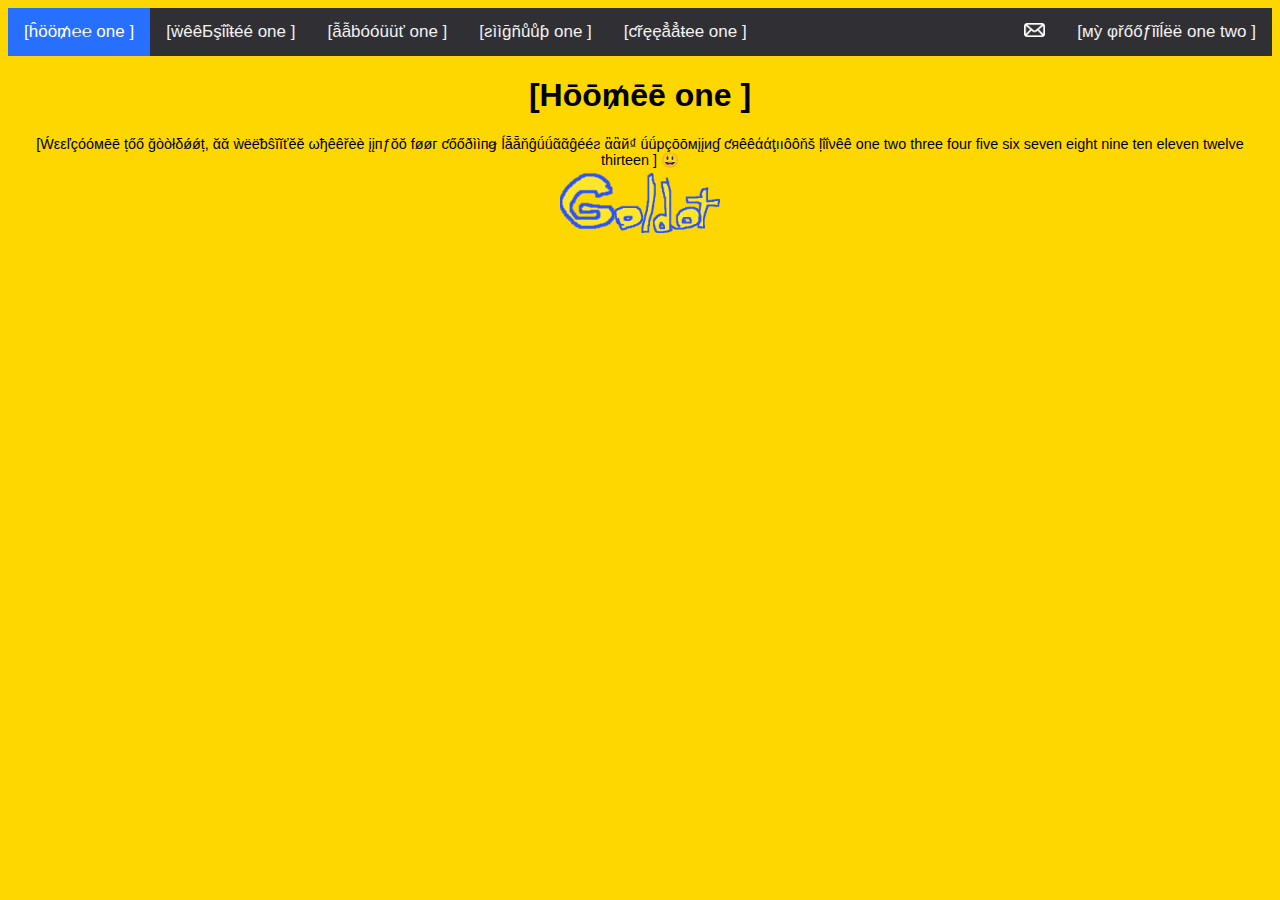
<file: index.html>
<!DOCTYPE html>
<html>
    <head>
        <meta charset="utf-8">
        <title>Goldot - home</title>
        <link rel="stylesheet" href="stylesheet.css">
        <link rel="shortcut icon" href="favicon.ico" type="image/png">
    </head>
    <body>
        <div class="topnav">
            <a class="active" href="index.html">[ĥöö₥℮℮ one ]</a>
            <a href="explore.html">[ẅêêБşΐΐŧéé one ]</a>
            <a href="about.html">[ẫẫḃóóüüť one ]</a>
            <a href="signup.html">[ƨììḡñůůƥ one ]</a>
            <a href="make.html">[ƈřęęẳẳŧee one ]</a>
            <a class="right" href="Profile.html">[мỳ φřőőƒǐǐĺëë one two ]</a>
            <a class="right" href="mail.html"><img src="images/messages.png" alt="message" width="21" height="14"></a>
          </div>
<div class="center">
        <h1>[Hōō₥ēē one ]</h1>
        <p>[Ẃεεľçóóмēē țőő ğòòłδǿǿț, ᾰᾰ ẁëëᵬŝĭĭťĕĕ ωђêêřèè įįпƒŏŏ føøг ƈőőðììпꞡ ĺẵẵňĝǘǘᾶᾶĝééƨ ἂἂй₫ ǘǘpçōōмįįиɠ ƈяêêάάţııôôňš ļΐΐνêê one two three four five six seven eight nine ten eleven twelve thirteen ] &#128515;</p>
        <img src="images/Goldot-Logo.png" alt="Yellow Sword" width="160" height="60">
        <br>
        <br>
        
</div>
    </body>
    <script src="makey.js"></script>
</html>
</file>
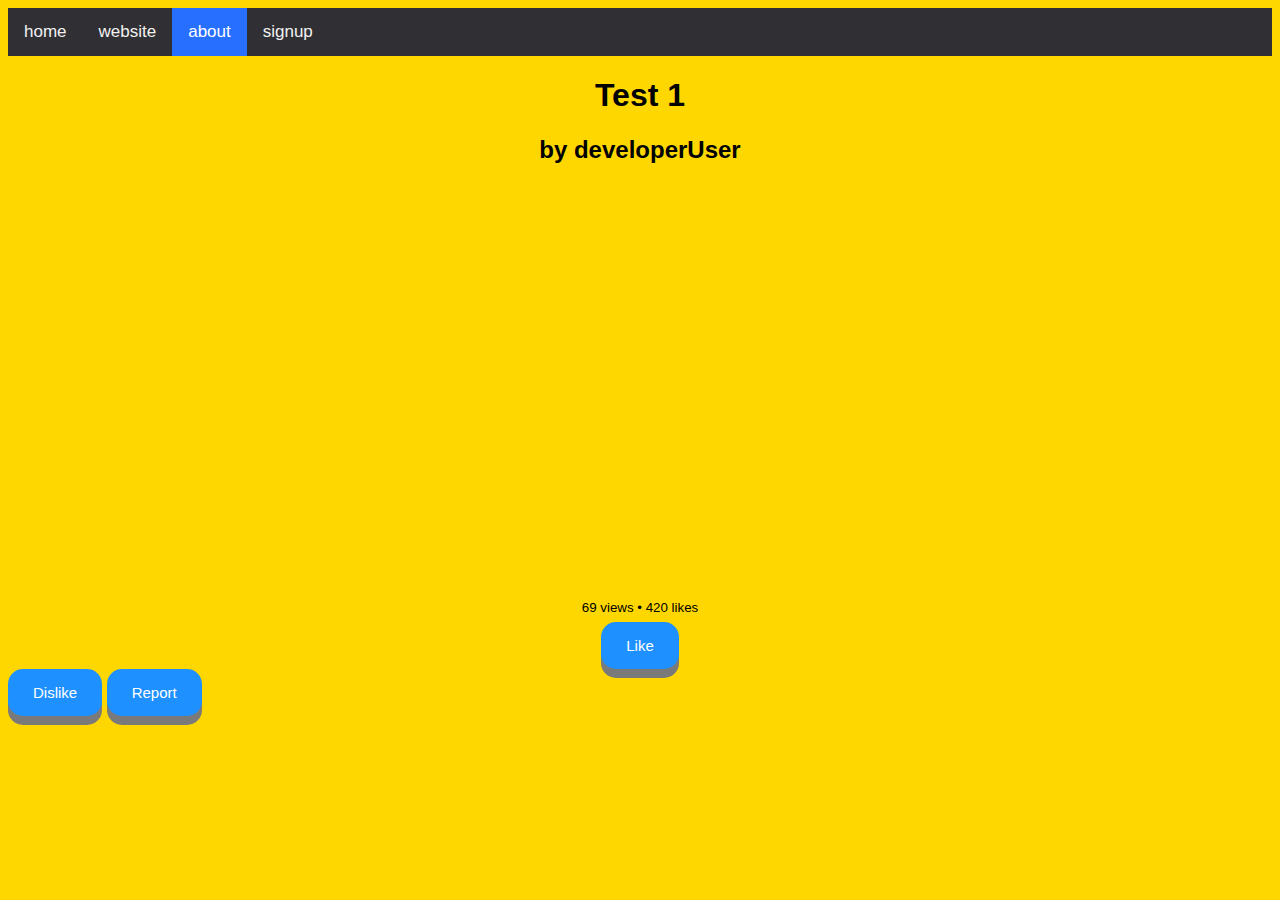
<file: 1.html>
<!DOCTYPE html>
<html>
    <head>
        <meta charset="utf-8">
        <title>Goldot - Project Viewer</title>
        <link rel="stylesheet" href="stylesheet.css">
        <link rel="shortcut icon" href="favicon.ico" type="image/png">
    </head>
    <body onload="getYear()">
        <div class="topnav">
            <a href="index.html">home</a>
            <a href="explore.html">website</a>
            <a class="active" href="about.html">about</a>
            <a href="signup.html">signup</a>
            <a class="needed" href="make.html">create</a>
            <a class="right needed" href="Profile.html">my profile</a>
            <a class="right needed" href="mail.html"><img src="images/messages.png" alt="message" width="21" height="14"></a>
          </div>
<div class="center">
        <h1>Test 1</h1>
  <h2>by developerUser</h2>
    <iframe src="https://turbowarp.org/embed.html?addons=pause,gamepad&settings-button&fullscreen-background=pink#443603478" width="482" height="412" allowtransparency="true" frameborder="0" scrolling="no" allowfullscreen></iframe>
    <br/>
  <sup>69 views &#8226; 420 likes</sup>
        <br/>
  <button class="button">Like</button></div>
      <button class="button">Dislike</button></div>
      <button class="button">Report</button></div>
  
</div>
    </body>
    <script src="makey.js"></script>
</html>
</file>
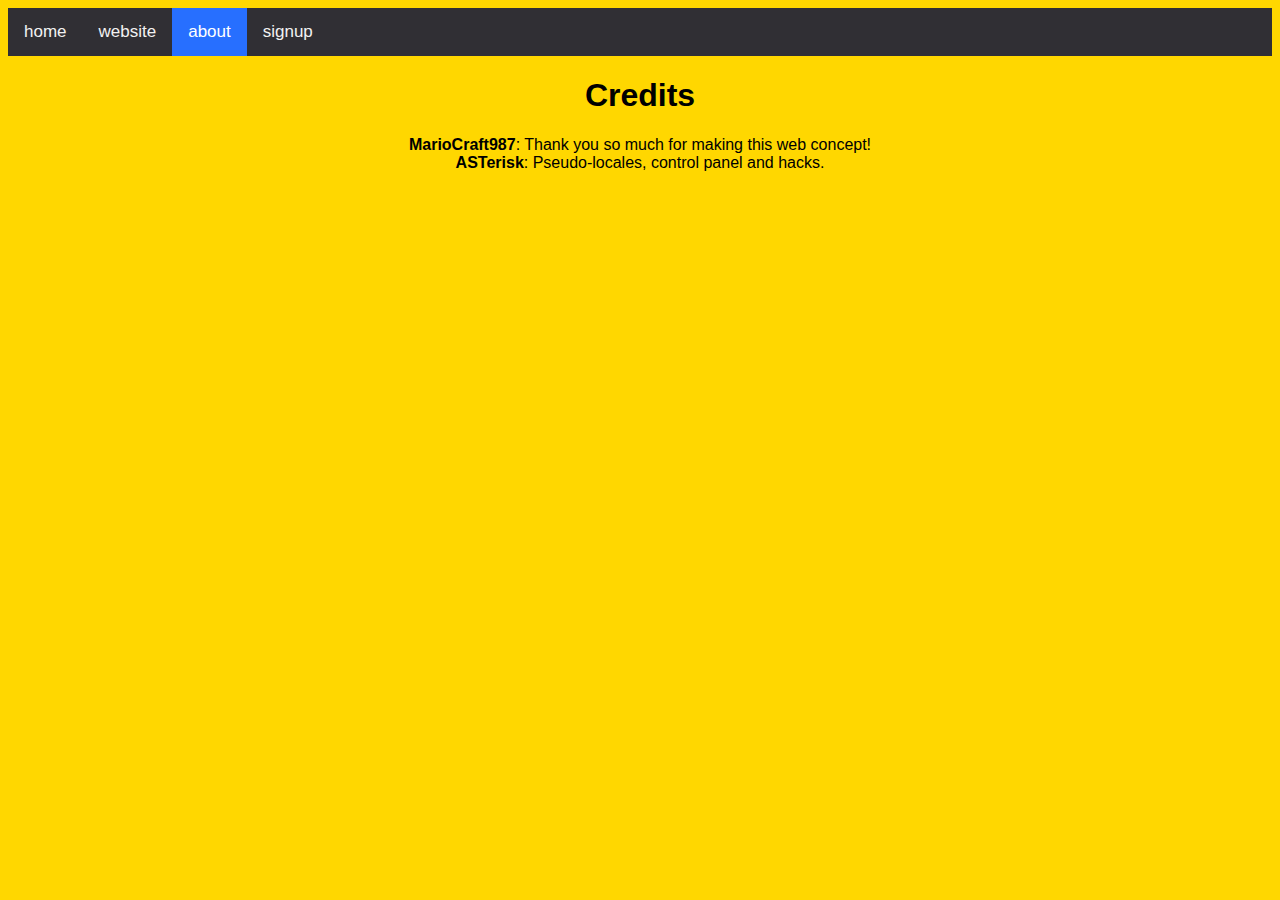
<file: about.html>
<!DOCTYPE html>
<html>
    <head>
        <meta charset="utf-8">
        <title>Goldot - Credits</title>
        <link rel="stylesheet" href="stylesheet.css">
        <link rel="shortcut icon" href="favicon.ico" type="image/png">
    </head>
    <body onload="getYear()">
        <div class="topnav">
            <a href="index.html">home</a>
            <a href="explore.html">website</a>
            <a class="active" href="about.html">about</a>
            <a href="signup.html">signup</a>
            <a class="needed" href="make.html">create</a>
            <a class="right needed" href="Profile.html">my profile</a>
            <a class="right needed" href="mail.html"><img src="images/messages.png" alt="message" width="21" height="14"></a>
          </div>
<div class="center">
        <h1>Credits</h1>
<strong>MarioCraft987</strong>: Thank you so much for making this web concept! <br/>
    <strong>ASTerisk</strong>: Pseudo-locales, control panel and hacks.
</div>
    </body>
    <script src="makey.js"></script>
</html>
</file>
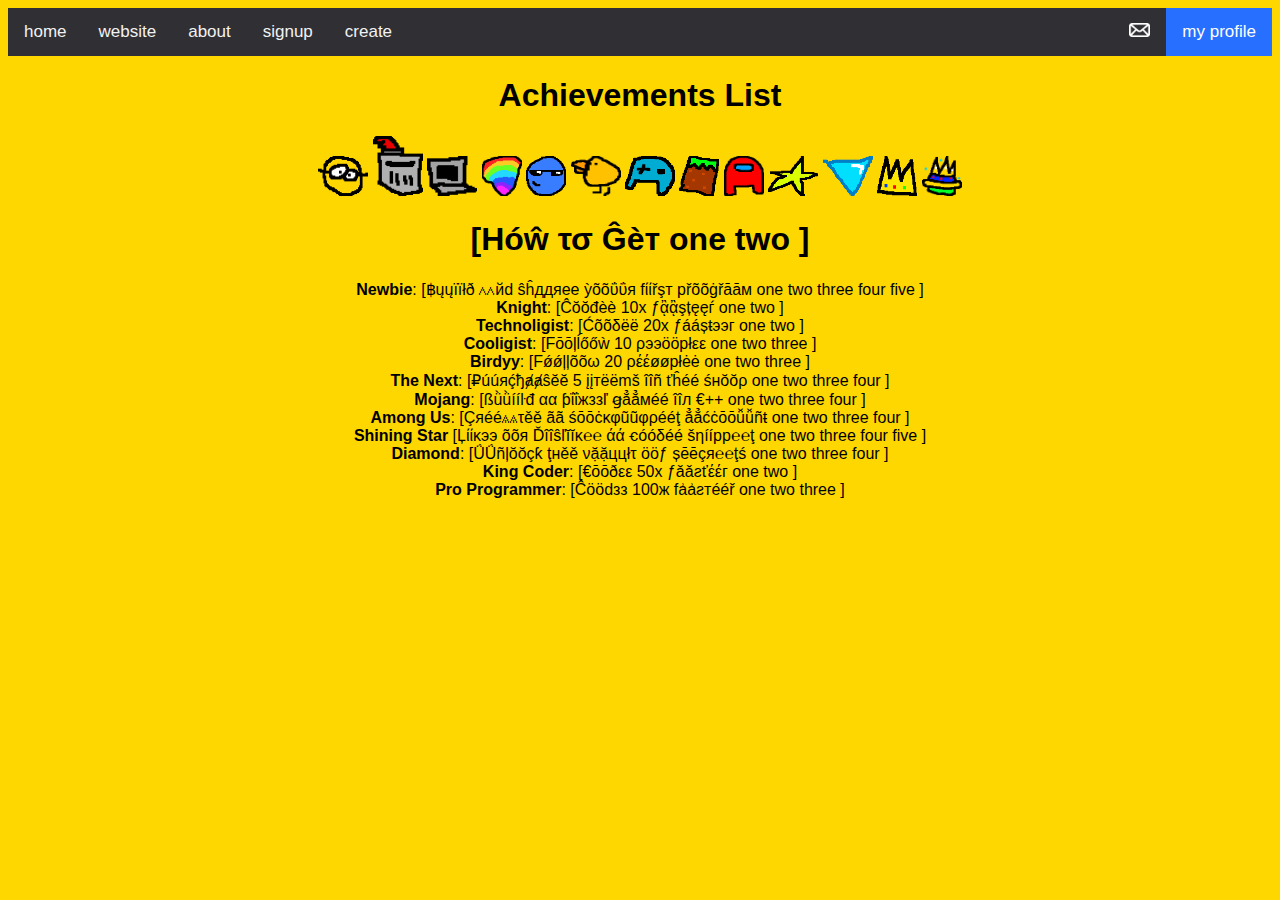
<file: badges.html>
<!DOCTYPE html>
<html>
    <head>
        <title>[Ĝôĺ₫ǿț - Ãċĥîėνe₥εŉťś one two three ]</title>
        <link rel="stylesheet" href="stylesheet.css">
        <link rel="shortcut icon" href="favicon.ico" type="image/png">
    </head>
    <body>
        <div class="topnav">
            <a href="index.html">home</a>
            <a href="explore.html">website</a>
            <a href="about.html">about</a>
            <a href="signup.html">signup</a>
            <a href="make.html">create</a>
            <a class="active right" href="Profile.html">my profile</a>
            <a class="right" href="mail.html"><img src="images/messages.png" alt="message" width="21" height="14"></a>
          </div>
<div class="center">
        <h1>Achievements List</h1>
        <img src="images/badges/Newbie.png" alt="newbie" title="[Иēшƀıë ᾱꞔђìęνê₥ėиț one two three ]" width="50" height="40">
        <img src="images/badges/Knight.png" alt="knight" title="[Кйïǧĥț ὰćĥǐêνзmēήτ one two three ]" width="50" height="60">
        <img src="images/badges/Technoligist.png" alt="tech" title="[Ŧëȼђήõĺĭꞡìşŧ ẚςнìeνэмêńť one two three four ]" width="50" height="40">
        <img src="images/badges/Creativitron.png" alt="creat" title="[€ř℮ǻţîνίțřöп ǡƈħĭèνέmêπт one two three four ]" width="40" height="40">
        <img src="images/badges/Cooligist.png" alt="cool" title="[€ǿôŀìǧìśț ἁςħįêνē₥εŉț one two three ]" width="40" height="40">
        <img src="images/badges/Birdyy.png" alt="birdyy" title="[฿ĭя₫yч ᾱȼĥïeνĕmeñŧ one two three ]" width="50" height="40">
        <img src="images/badges/TheNext.png" alt="the next" title="[Ţħē ŉεxτ Лΐπťëňdő αċђΐêνεmèпτ one two three four ]" width="50" height="40">
        <img src="images/badges/Mojang.png" alt="Mojang" title="[Mσjåηǥ? ᾰɕнǐëνêмeňţ one two three ]" width="40" height="40">
        <img src="images/badges/Sus.png" alt="Among us" title="[§ǙŞ! ấçĥìèνê₥èлť! one two three ]" width="40" height="40">
        <img src="images/badges/ShiningStar.png" alt="star" title="[Šђįиíиɠ Şţἃг ἂḉђìėνέм℮иţ! one two three four ]" width="50" height="40">
        <img src="images/badges/Diamond.png" alt="Diamond" title="[Ďïầmǿήð ᾂċђíëνē₥ęήť! one two three ]" width="50" height="40">
        <img src="images/badges/KingCoder.png" alt="king" title="[Кίпǵ Ćσdeґ ắçħîзνзmэήτ one two three ]" width="40" height="40">
        <img src="images/badges/ProProgrammer.png" alt="pro" title="[Þяö Þѓǿꞡгἃ₥mëѓ ᾱḉħĭĕνέ₥εпτ one two three four ]" width="40" height="40">
<h1>[Hóŵ τσ Ĝèт one two ]</h1>
<strong>Newbie</strong>: [฿ųųïïłð 𐓘𐓘йd ŝĥддяee ỳõõΰΰя fίίřşт přõõġřāāм one two three four five ]<br/>
<strong>Knight</strong>: [Ĉŏŏđèè 10x ƒᾂᾂşțęęѓ one two ]<br/>
<strong>Technoligist</strong>: [Ćõõδëë 20x ƒááșŧээг one two ]<br/>
<strong>Cooligist</strong>: [Fōōļĺőőẁ 10 ρээööpłεε one two three ]<br/>
<strong>Birdyy</strong>: [Fǿǿļļõõω 20 ρέέøøpłėė one two three ]<br/>
<strong>The Next</strong>: [₽úúяḉђⱥⱥŝĕĕ 5 įįтëëmš îîñ ťĥéé śнŏŏρ one two three four ]<br/>
<strong>Mojang</strong>: [ßǜǜííŀđ αα ƥΐΐжззľ ꞡẳẳмéé îîл €++ one two three four ]<br/>
<strong>Among Us</strong>: [Çяéé𐓙𐓙τěě ãã śōōċκφũũφρééţ ẳẳćċōōǚǚñŧ one two three four ]<br/>
<strong>Shining Star</strong> [Ļίίκээ õõя Ďîîŝľĭĭκ℮℮ άά ꞓóóδéé šηíípp℮℮ţ one two three four five ]<br/>
<strong>Diamond</strong>: [ǗǗñļŏŏçƙ ţнěě νặặццłτ ööƒ șēēçя℮℮ţś one two three four ]<br/>
<strong>King Coder</strong>: [€ōōðεε 50x ƒǎǎƨťέέг one two ]<br/>
<strong>Pro Programmer</strong>: [Ĉöödзз 100ж fẚẚƨтééř one two three ]<br/>
</div>
    </body>
    <script src="makey.js"></script>
</html>
</file>
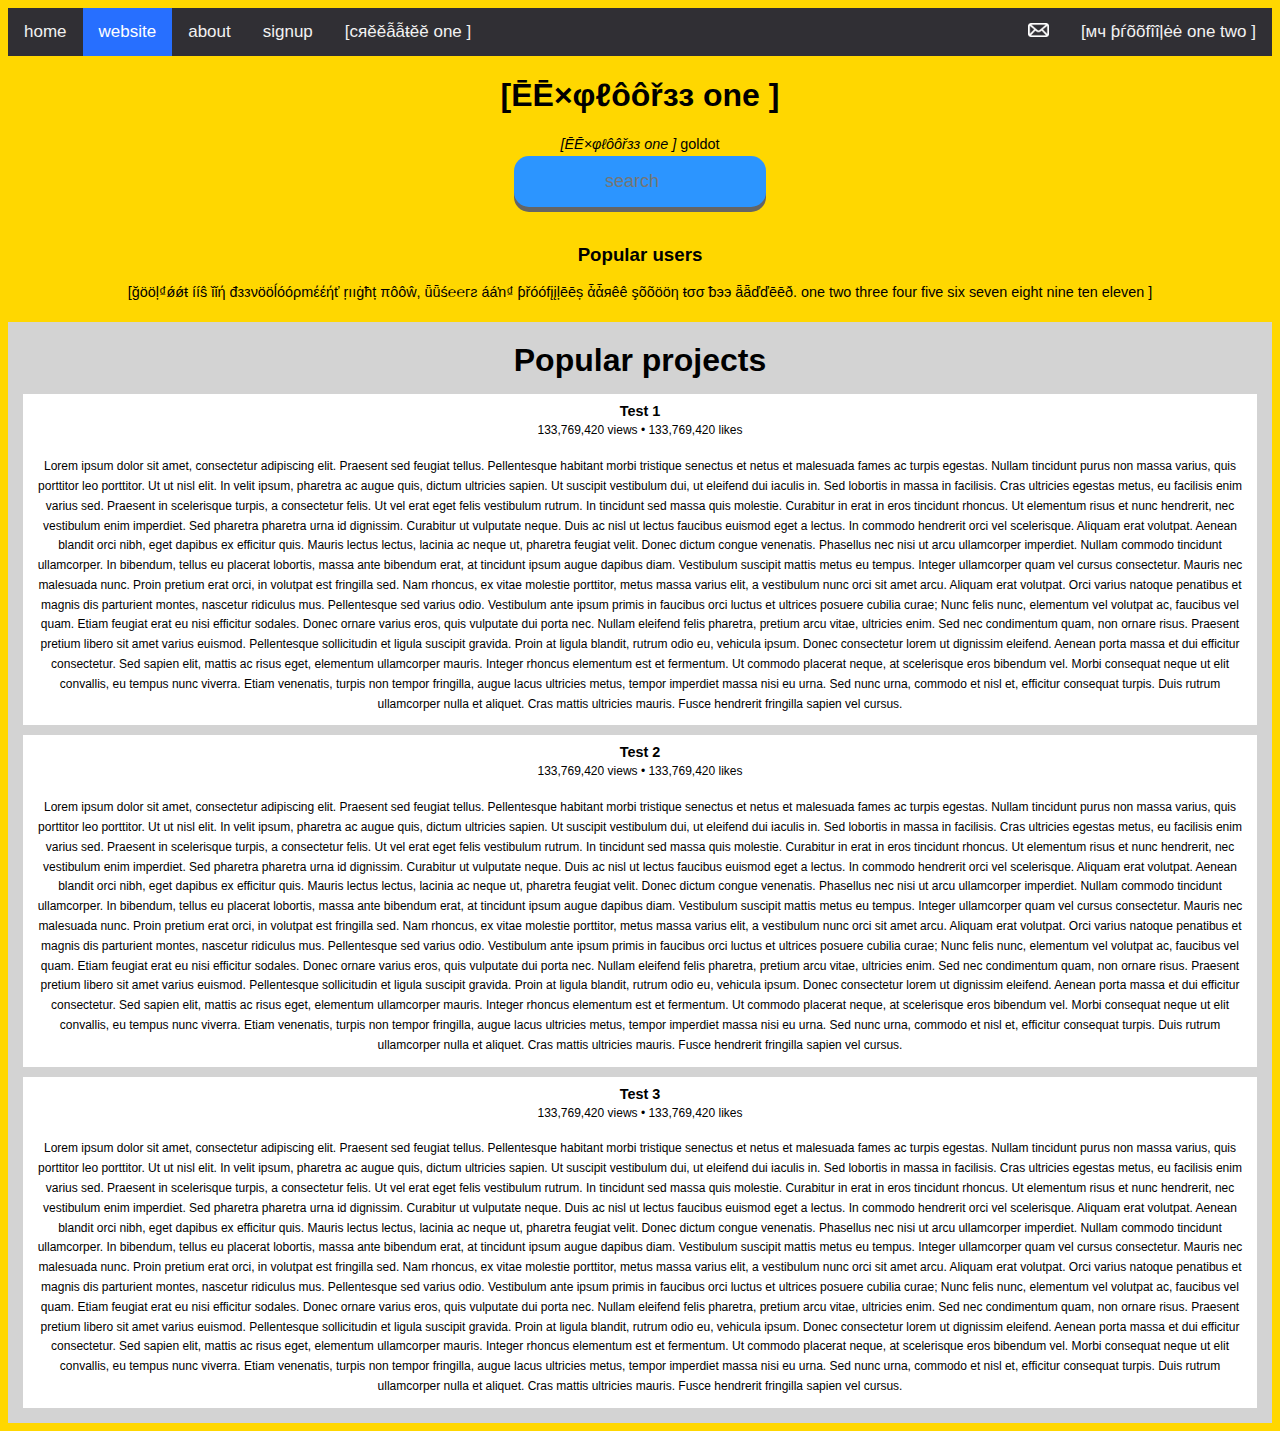
<file: explore.html>
<!DOCTYPE html>
<html>
    <head>
        <meta charset="utf-8">
        <title>[Ğòòľðǿǿţ - EEжpłŏŏřěě one two three ]</title>
        <link rel="stylesheet" href="stylesheet.css">
        <link rel="shortcut icon" href="favicon.ico" type="image/png">
    </head>
    <body>
        <div class="topnav">
            <a href="index.html">home</a>
            <a class="active" href="explore.html">website</a>
            <a href="about.html">about</a>
            <a href="signup.html">signup</a>
            <a href="make.html">[cяěěẫẫŧĕĕ one ]</a>
            <a class="right" href="Profile.html">[мч ƥѓõõfîîļėė one two ]</a>
            <a class="right" href="mail.html"><img src="images/messages.png" alt="message" width="21" height="14"></a>
          </div>
<div class="center">
        <h1>[ĒĒ×φℓôôřзз one ]</h1>
        <p><em>[ĒĒ×φℓôôřзз one ]</em> goldot</p>
        <form id="search" action="#" method="get">
            <input type="search" class="searchbox" placeholder="search">
        </form>
    <br>
        <h3>Popular users</h3>
        <p>[ğööļ₫ǿǿŧ ííŝ ǐǐή đззνööĺóóρmέέήť ŗııġħț πôôŵ, ǖǖś℮℮гƨ ááŉ₫ ƥřóófįįļēēș ἆἆяêê şõõööη ŧσσ ᵬээ ǟǟďďēēð. one two three four five six seven eight nine ten eleven ]</p>
        <br>
<article class="projectlist">
  <h1>Popular projects</h1>
  <article class="project">
    <h2>Test 1</h2>
    <p><sup>133,769,420 views &#8226; 133,769,420 likes</sup><br/><br/><sup>
Lorem ipsum dolor sit amet, consectetur adipiscing elit. Praesent sed feugiat tellus. Pellentesque habitant morbi tristique senectus et netus et malesuada fames ac turpis egestas. Nullam tincidunt purus non massa varius, quis porttitor leo porttitor. Ut ut nisl elit. In velit ipsum, pharetra ac augue quis, dictum ultricies sapien. Ut suscipit vestibulum dui, ut eleifend dui iaculis in. Sed lobortis in massa in facilisis. Cras ultricies egestas metus, eu facilisis enim varius sed. Praesent in scelerisque turpis, a consectetur felis. Ut vel erat eget felis vestibulum rutrum. In tincidunt sed massa quis molestie. Curabitur in erat in eros tincidunt rhoncus.

Ut elementum risus et nunc hendrerit, nec vestibulum enim imperdiet. Sed pharetra pharetra urna id dignissim. Curabitur ut vulputate neque. Duis ac nisl ut lectus faucibus euismod eget a lectus. In commodo hendrerit orci vel scelerisque. Aliquam erat volutpat. Aenean blandit orci nibh, eget dapibus ex efficitur quis. Mauris lectus lectus, lacinia ac neque ut, pharetra feugiat velit.

Donec dictum congue venenatis. Phasellus nec nisi ut arcu ullamcorper imperdiet. Nullam commodo tincidunt ullamcorper. In bibendum, tellus eu placerat lobortis, massa ante bibendum erat, at tincidunt ipsum augue dapibus diam. Vestibulum suscipit mattis metus eu tempus. Integer ullamcorper quam vel cursus consectetur. Mauris nec malesuada nunc. Proin pretium erat orci, in volutpat est fringilla sed. Nam rhoncus, ex vitae molestie porttitor, metus massa varius elit, a vestibulum nunc orci sit amet arcu. Aliquam erat volutpat. Orci varius natoque penatibus et magnis dis parturient montes, nascetur ridiculus mus.

Pellentesque sed varius odio. Vestibulum ante ipsum primis in faucibus orci luctus et ultrices posuere cubilia curae; Nunc felis nunc, elementum vel volutpat ac, faucibus vel quam. Etiam feugiat erat eu nisi efficitur sodales. Donec ornare varius eros, quis vulputate dui porta nec. Nullam eleifend felis pharetra, pretium arcu vitae, ultricies enim. Sed nec condimentum quam, non ornare risus. Praesent pretium libero sit amet varius euismod. Pellentesque sollicitudin et ligula suscipit gravida. Proin at ligula blandit, rutrum odio eu, vehicula ipsum. Donec consectetur lorem ut dignissim eleifend. Aenean porta massa et dui efficitur consectetur.

Sed sapien elit, mattis ac risus eget, elementum ullamcorper mauris. Integer rhoncus elementum est et fermentum. Ut commodo placerat neque, at scelerisque eros bibendum vel. Morbi consequat neque ut elit convallis, eu tempus nunc viverra. Etiam venenatis, turpis non tempor fringilla, augue lacus ultricies metus, tempor imperdiet massa nisi eu urna. Sed nunc urna, commodo et nisl et, efficitur consequat turpis. Duis rutrum ullamcorper nulla et aliquet. Cras mattis ultricies mauris. Fusce hendrerit fringilla sapien vel cursus.</sup></p>
  </article>
  <article class="project">
    <h2>Test 2</h2>
        <p><sup>133,769,420 views &#8226; 133,769,420 likes</sup><br/><br/><sup>
Lorem ipsum dolor sit amet, consectetur adipiscing elit. Praesent sed feugiat tellus. Pellentesque habitant morbi tristique senectus et netus et malesuada fames ac turpis egestas. Nullam tincidunt purus non massa varius, quis porttitor leo porttitor. Ut ut nisl elit. In velit ipsum, pharetra ac augue quis, dictum ultricies sapien. Ut suscipit vestibulum dui, ut eleifend dui iaculis in. Sed lobortis in massa in facilisis. Cras ultricies egestas metus, eu facilisis enim varius sed. Praesent in scelerisque turpis, a consectetur felis. Ut vel erat eget felis vestibulum rutrum. In tincidunt sed massa quis molestie. Curabitur in erat in eros tincidunt rhoncus.

Ut elementum risus et nunc hendrerit, nec vestibulum enim imperdiet. Sed pharetra pharetra urna id dignissim. Curabitur ut vulputate neque. Duis ac nisl ut lectus faucibus euismod eget a lectus. In commodo hendrerit orci vel scelerisque. Aliquam erat volutpat. Aenean blandit orci nibh, eget dapibus ex efficitur quis. Mauris lectus lectus, lacinia ac neque ut, pharetra feugiat velit.

Donec dictum congue venenatis. Phasellus nec nisi ut arcu ullamcorper imperdiet. Nullam commodo tincidunt ullamcorper. In bibendum, tellus eu placerat lobortis, massa ante bibendum erat, at tincidunt ipsum augue dapibus diam. Vestibulum suscipit mattis metus eu tempus. Integer ullamcorper quam vel cursus consectetur. Mauris nec malesuada nunc. Proin pretium erat orci, in volutpat est fringilla sed. Nam rhoncus, ex vitae molestie porttitor, metus massa varius elit, a vestibulum nunc orci sit amet arcu. Aliquam erat volutpat. Orci varius natoque penatibus et magnis dis parturient montes, nascetur ridiculus mus.

Pellentesque sed varius odio. Vestibulum ante ipsum primis in faucibus orci luctus et ultrices posuere cubilia curae; Nunc felis nunc, elementum vel volutpat ac, faucibus vel quam. Etiam feugiat erat eu nisi efficitur sodales. Donec ornare varius eros, quis vulputate dui porta nec. Nullam eleifend felis pharetra, pretium arcu vitae, ultricies enim. Sed nec condimentum quam, non ornare risus. Praesent pretium libero sit amet varius euismod. Pellentesque sollicitudin et ligula suscipit gravida. Proin at ligula blandit, rutrum odio eu, vehicula ipsum. Donec consectetur lorem ut dignissim eleifend. Aenean porta massa et dui efficitur consectetur.

Sed sapien elit, mattis ac risus eget, elementum ullamcorper mauris. Integer rhoncus elementum est et fermentum. Ut commodo placerat neque, at scelerisque eros bibendum vel. Morbi consequat neque ut elit convallis, eu tempus nunc viverra. Etiam venenatis, turpis non tempor fringilla, augue lacus ultricies metus, tempor imperdiet massa nisi eu urna. Sed nunc urna, commodo et nisl et, efficitur consequat turpis. Duis rutrum ullamcorper nulla et aliquet. Cras mattis ultricies mauris. Fusce hendrerit fringilla sapien vel cursus.</sup></p>
  </article>
  <article class="project">
    <h2>Test 3</h2>
      <p><sup>133,769,420 views &#8226; 133,769,420 likes</sup><br/><br/><sup>
Lorem ipsum dolor sit amet, consectetur adipiscing elit. Praesent sed feugiat tellus. Pellentesque habitant morbi tristique senectus et netus et malesuada fames ac turpis egestas. Nullam tincidunt purus non massa varius, quis porttitor leo porttitor. Ut ut nisl elit. In velit ipsum, pharetra ac augue quis, dictum ultricies sapien. Ut suscipit vestibulum dui, ut eleifend dui iaculis in. Sed lobortis in massa in facilisis. Cras ultricies egestas metus, eu facilisis enim varius sed. Praesent in scelerisque turpis, a consectetur felis. Ut vel erat eget felis vestibulum rutrum. In tincidunt sed massa quis molestie. Curabitur in erat in eros tincidunt rhoncus.

Ut elementum risus et nunc hendrerit, nec vestibulum enim imperdiet. Sed pharetra pharetra urna id dignissim. Curabitur ut vulputate neque. Duis ac nisl ut lectus faucibus euismod eget a lectus. In commodo hendrerit orci vel scelerisque. Aliquam erat volutpat. Aenean blandit orci nibh, eget dapibus ex efficitur quis. Mauris lectus lectus, lacinia ac neque ut, pharetra feugiat velit.

Donec dictum congue venenatis. Phasellus nec nisi ut arcu ullamcorper imperdiet. Nullam commodo tincidunt ullamcorper. In bibendum, tellus eu placerat lobortis, massa ante bibendum erat, at tincidunt ipsum augue dapibus diam. Vestibulum suscipit mattis metus eu tempus. Integer ullamcorper quam vel cursus consectetur. Mauris nec malesuada nunc. Proin pretium erat orci, in volutpat est fringilla sed. Nam rhoncus, ex vitae molestie porttitor, metus massa varius elit, a vestibulum nunc orci sit amet arcu. Aliquam erat volutpat. Orci varius natoque penatibus et magnis dis parturient montes, nascetur ridiculus mus.

Pellentesque sed varius odio. Vestibulum ante ipsum primis in faucibus orci luctus et ultrices posuere cubilia curae; Nunc felis nunc, elementum vel volutpat ac, faucibus vel quam. Etiam feugiat erat eu nisi efficitur sodales. Donec ornare varius eros, quis vulputate dui porta nec. Nullam eleifend felis pharetra, pretium arcu vitae, ultricies enim. Sed nec condimentum quam, non ornare risus. Praesent pretium libero sit amet varius euismod. Pellentesque sollicitudin et ligula suscipit gravida. Proin at ligula blandit, rutrum odio eu, vehicula ipsum. Donec consectetur lorem ut dignissim eleifend. Aenean porta massa et dui efficitur consectetur.

Sed sapien elit, mattis ac risus eget, elementum ullamcorper mauris. Integer rhoncus elementum est et fermentum. Ut commodo placerat neque, at scelerisque eros bibendum vel. Morbi consequat neque ut elit convallis, eu tempus nunc viverra. Etiam venenatis, turpis non tempor fringilla, augue lacus ultricies metus, tempor imperdiet massa nisi eu urna. Sed nunc urna, commodo et nisl et, efficitur consequat turpis. Duis rutrum ullamcorper nulla et aliquet. Cras mattis ultricies mauris. Fusce hendrerit fringilla sapien vel cursus.</sup></p>
  </article>
</article>
</div>
    </body>
    <script src="makey.js"></script>
</html>
</file>
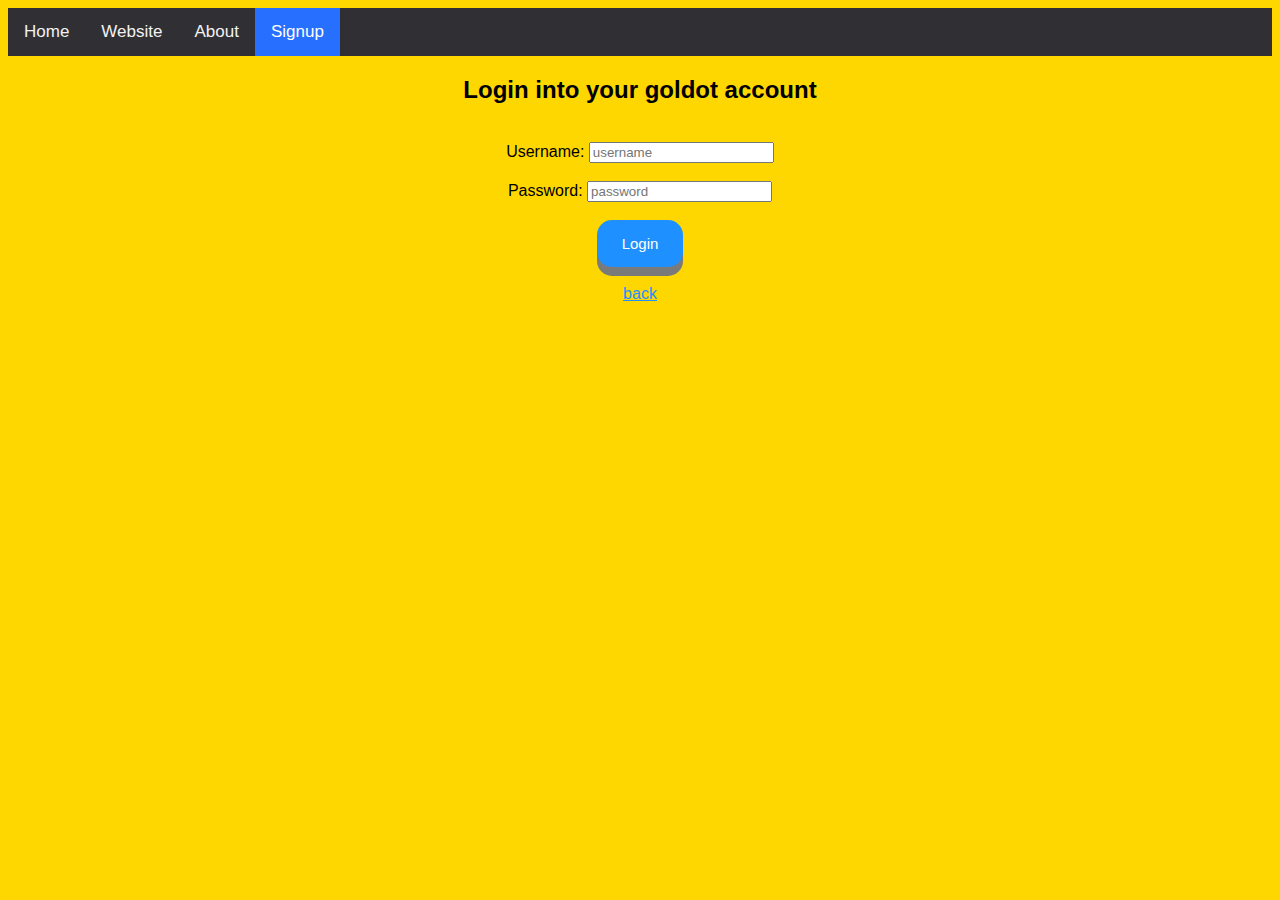
<file: login.html>
<!DOCTYPE html>
<html>
    <head>
        <title>Goldot - login</title>
        <link rel="stylesheet" href="stylesheet.css">
        <link rel="shortcut icon" href="favicon.ico" type="image/png">
    </head>
    <body>
        <div class="topnav">
            <a href="index.html">Home</a>
            <a href="explore.html">Website</a>
            <a href="about.html">About</a>
            <a class="active" href="signup.html">Signup</a>
            <a class="needed" href="make.html">Create</a>
            <a class="right needed" href="Profile.html">My profile</a>
            <a class="right needed" href="mail.html"><img src="images/messages.png" alt="message" width="21" height="14"></a>
          </div>
<div class="center">
        <h2>Login into your goldot account</h2>
        <br>
<form action="#" method="get">
    <label for="username">Username:</label>
    <input type="username" placeholder="username" required="required"/>
    <br>
    <br>
    <label for="password">Password:</label>
    <input type="password" placeholder="password" required="required"/>
    <br>
    <br>
    <input class="button" type="submit" type="submit" value="Login"/>
    </form>
    <br>
    <a style="color: dodgerBlue;" href="signup.html">back</a>
    </div>
    </body>
    <script src="makey.js"></script>
</html>
</file>
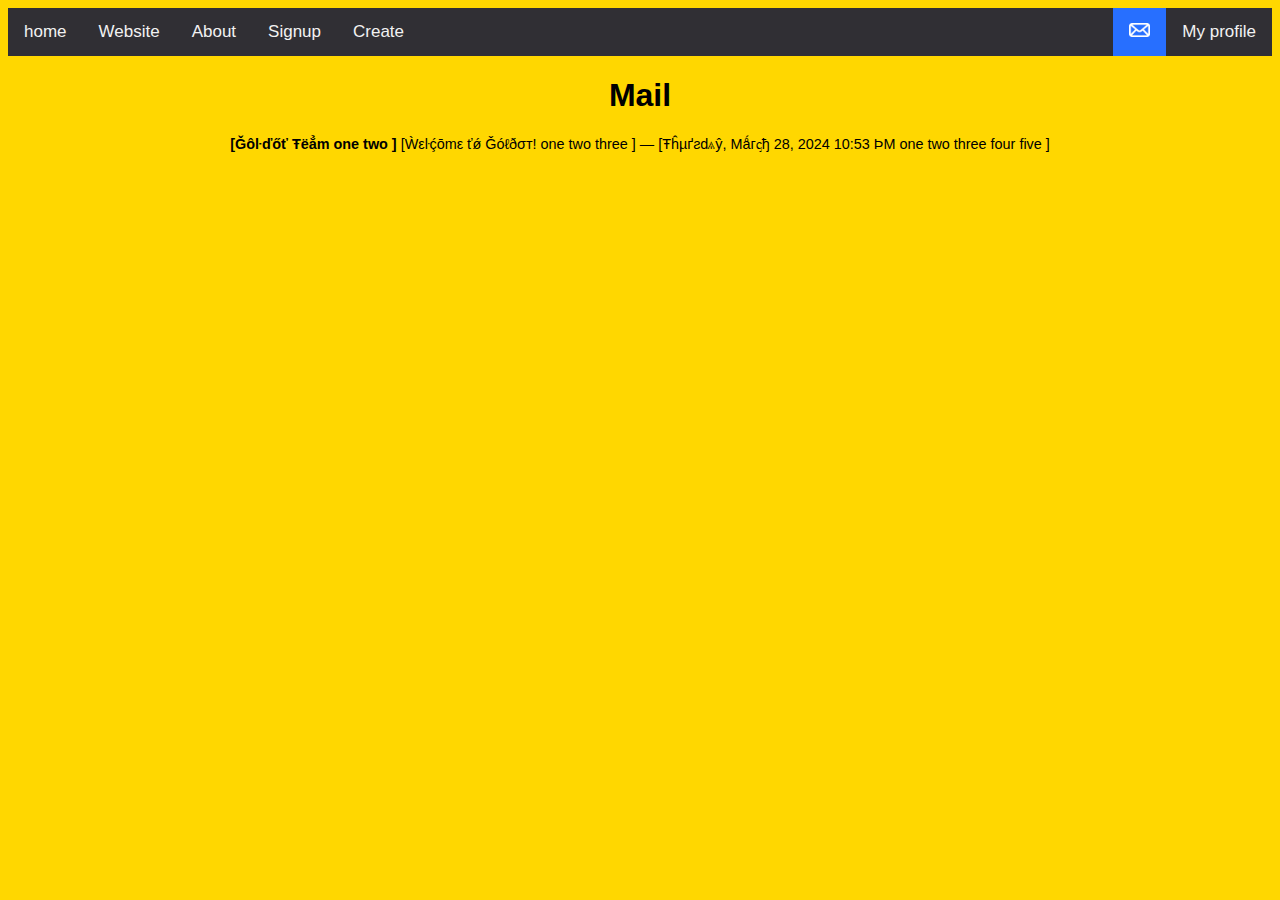
<file: mail.html>
<!DOCTYPE html>
<html>
    <head>
        <title>[Ǧóℓdòτ - мᾃìŀ one two ]</title>
        <link rel="stylesheet" href="stylesheet.css">
        <link rel="shortcut icon" href="favicon.ico" type="image/png">
    </head>
    <body>
        <div class="topnav">
            <a href="index.html">home</a>
            <a href="explore.html">Website</a>
            <a href="about.html">About</a>
            <a href="signup.html">Signup</a>
            <a href="make.html">Create</a>
            <a class="right" href="Profile.html">My profile</a>
            <a class="active right" href="mail.html"><img src="images/messages.png" alt="message" width="21" height="14"></a>
          </div>
<div class="center">
        <h1>Mail</h1>
        <span id="mail">
        <p><strong>[Ǧôŀďőť Ŧëẳm one two ]</strong> [Ẁεŀḉōmε ťǿ Ǧóℓðσт! one two three ] &#8212; [Ŧĥµґƨd𐓙ŷ, Mǻгꞔђ 28, 2024 10:53 ÞM one two three four five ]</p>
    </span>
</div>
    </body>
    <script src="makey.js"></script>
</html>
</file>
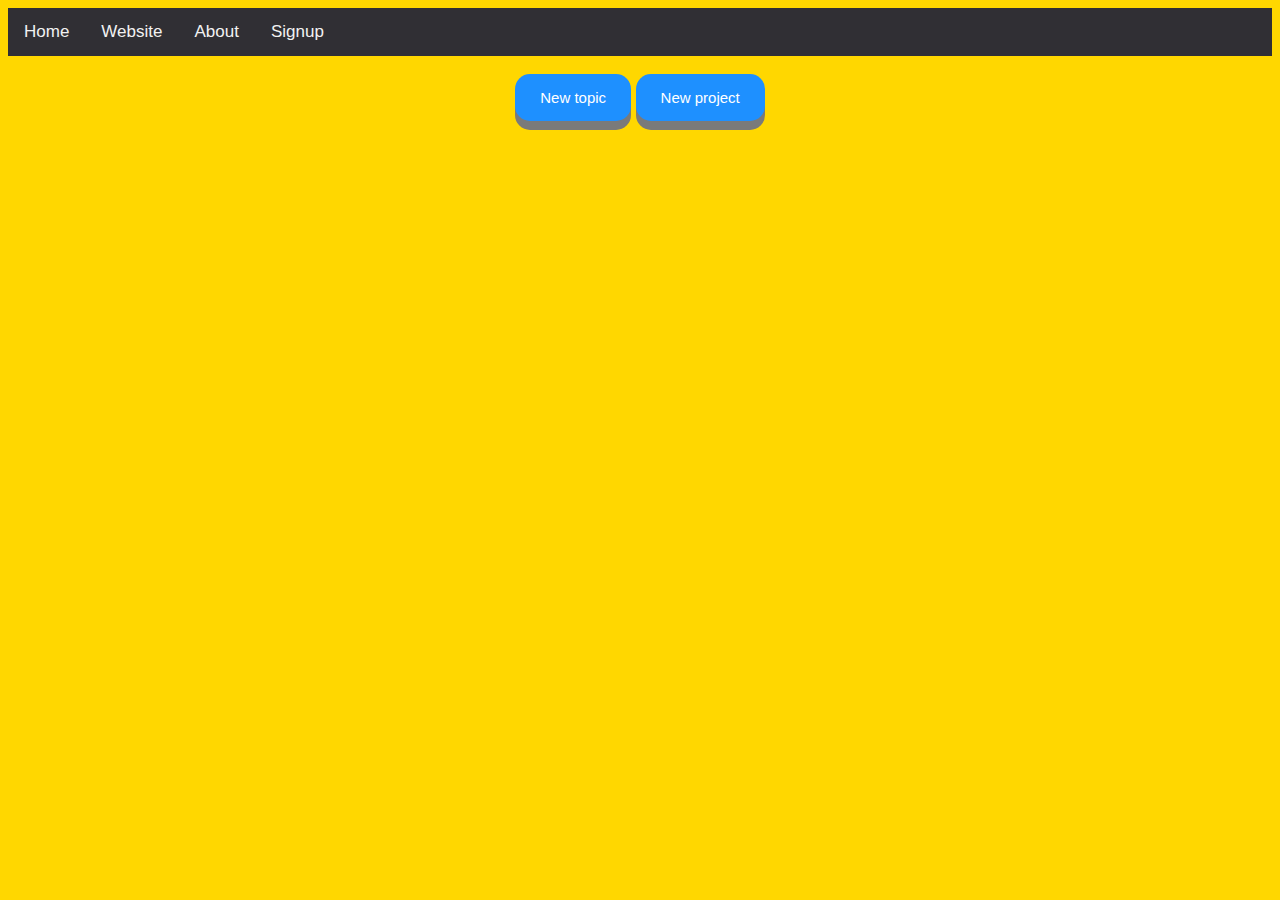
<file: make.html>
<!DOCTYPE html>
<html>
    <head>
        <title>Goldot - home</title>
        <link rel="stylesheet" href="stylesheet.css">
        <link rel="shortcut icon" href="favicon.ico" type="image/png">
    </head>
    <body>
        <div class="topnav">
            <a href="index.html">Home</a>
            <a href="explore.html">Website</a>
            <a href="about.html">About</a>
            <a href="signup.html">Signup</a>
            <a class="active needed" href="make.html">Create</a>
            <a class="right needed" href="Profile.html">My profile</a>
            <a class="right needed" href="mail.html"><img src="images/messages.png" alt="message" width="21" height="14"></a>
          </div>
            <br>
<div class="center">
    <span id="content">
<button class="button" onclick="createTopic()">New topic</button>
<button class="button" onclick="createProject()">New project</button>
</span>
</div>
    </body>
    <script src="makey.js"></script>
</html>
</file>
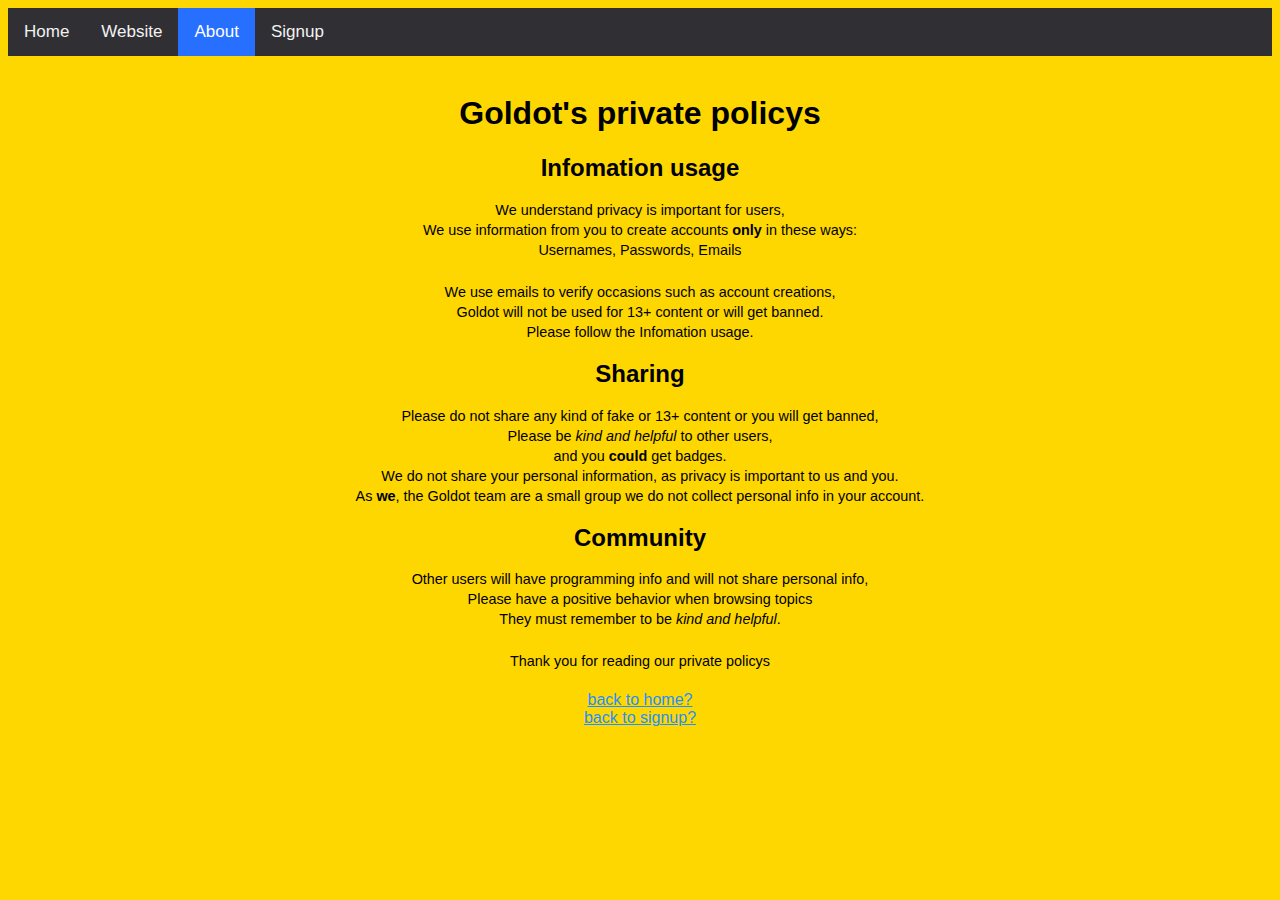
<file: privacy.html>
<!DOCTYPE html>
<html>
    <head>
        <title>Goldot - home</title>
        <link rel="stylesheet" href="stylesheet.css">
        <link rel="shortcut icon" href="favicon.ico" type="image/png">
    </head>
    <body>
        <div class="topnav">
            <a href="index.html">Home</a>
            <a href="explore.html">Website</a>
            <a class="active" href="about.html">About</a>
            <a href="signup.html">Signup</a>
            <a class="needed" href="make.html">Create</a>
            <a class="right needed" href="Profile.html">My profile</a>
            <a class="right needed" href="mail.html"><img src="images/messages.png" alt="message" width="21" height="14"></a>
          </div>
            <br>
<div class="center">
 <h1>Goldot's private policys</h1>
 <h2>Infomation usage</h2>
 <p>We understand privacy is important for users,</p>
 <p>We use information from you to create accounts <b>only</b> in these ways:</p>
 <p>Usernames, Passwords, Emails</p><br/>
 <p>We use emails to verify occasions such as account creations,</p>
 <p>Goldot will not be used for 13+ content or will get banned.</p>
 <p>Please follow the Infomation usage.</p>
 <h2>Sharing</h2>
 <p>Please do not share any kind of fake or 13+ content or you will get banned,</p>
 <p>Please be <em>kind and helpful</em> to other users,</p>
 <p>and you <b>could</b> get badges.</p>
 <p>We do not share your personal information, as privacy is important to us and you.</p>
 <p>As <b>we</b>, the Goldot team are a small group we do not collect personal info in your account.</p>
 <h2>Community</h2>
 <p>Other users will have programming info and will not share personal info,</p>
 <p>Please have a positive behavior when browsing topics</p>
 <p>They must remember to be <em>kind and helpful</em>.</p><br/>
 <p>Thank you for reading our private policys</p><br/>
 <a style="color: dodgerBlue;" href="index.html">back to home?</a><br/>
 <a style="color: dodgerBlue;" href="signup.html">back to signup?</a>

</div>
    </body>
    <script src="makey.js"></script>
</html>
</file>
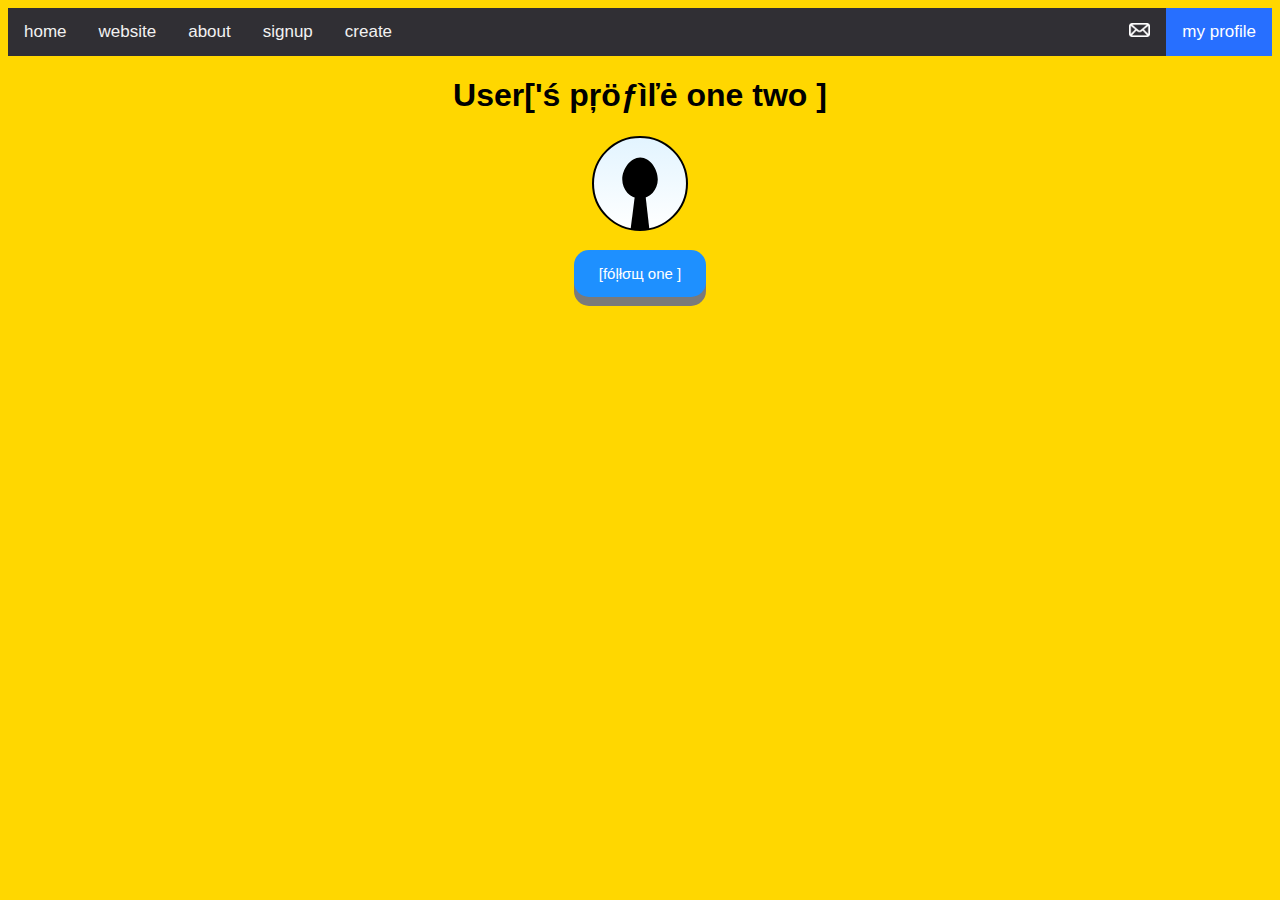
<file: Profile.html>
<!DOCTYPE html>
<html>
    <head>
        <title>Goldot - profile</title>
        <link rel="stylesheet" href="stylesheet.css">
        <link rel="shortcut icon" href="favicon.ico" type="image/png">
    </head>
    <body onload="profile()">
        <div class="topnav">
            <a href="index.html">home</a>
            <a href="explore.html">website</a>
            <a href="about.html">about</a>
            <a href="signup.html">signup</a>
            <a href="make.html">create</a>
            <a class="active right" href="Profile.html">my profile</a>
            <a class="right" href="mail.html"><img src="images/messages.png" alt="message" width="21" height="14"></a>
          </div>
<div class="center">
        <h1 id="title-header">User['ś pŗöƒìľė one two ]</h1>
        <img src="images/default.svg" id="pfp"><div style="margin-top: 15px;"><button class="button">[fóļłσщ one ]</button></div>
</div>
    </body>
    <script src="makey.js"></script>
</html>
</file>
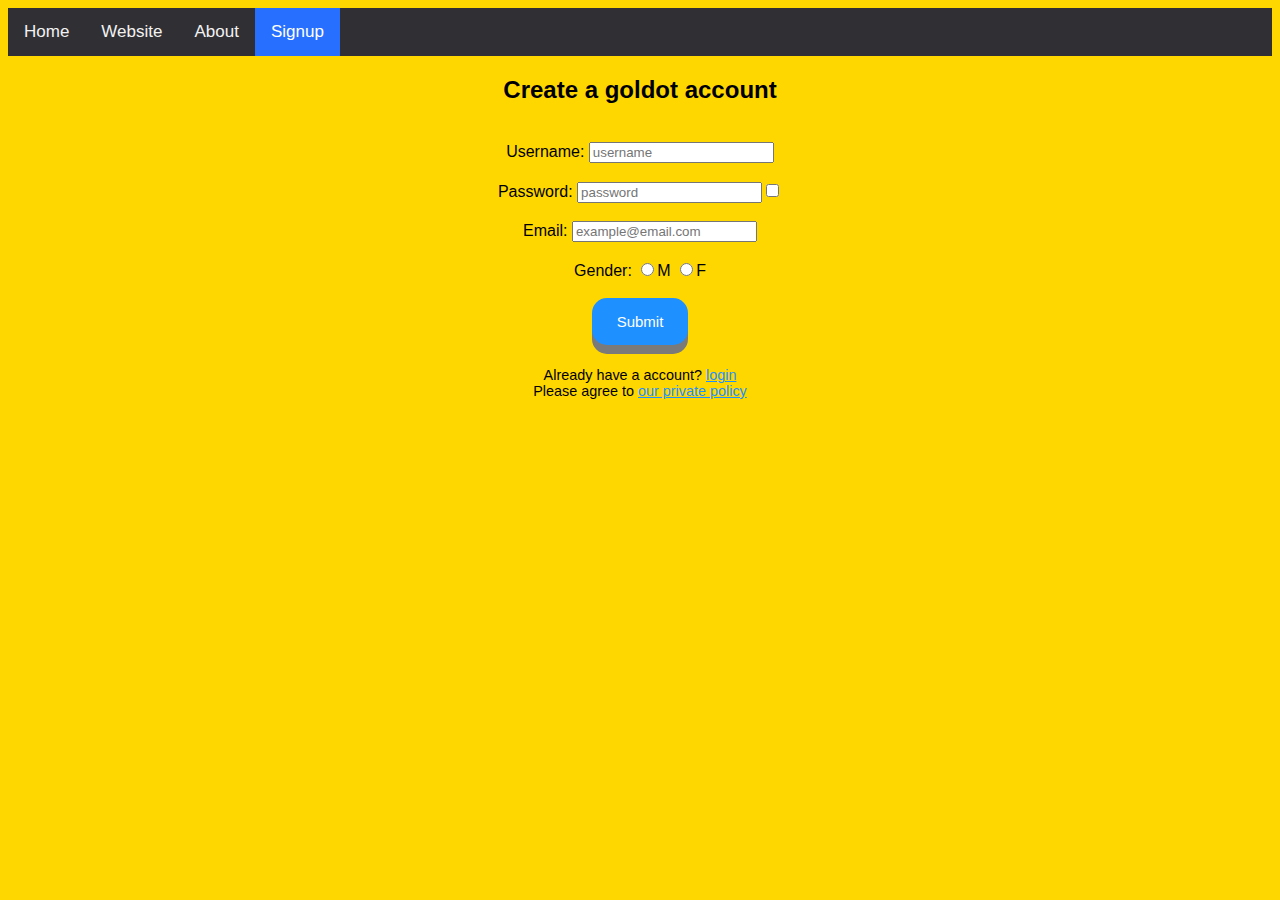
<file: signup.html>
<!DOCTYPE html>
<html>
    <head>
        <meta charset="utf-8">
        <title>Goldot - signup</title>
        <link rel="stylesheet" href="stylesheet.css">
        <link rel="shortcut icon" href="favicon.ico" type="image/png">
    </head>
    <body>
        <div class="topnav">
            <a href="index.html">Home</a>
            <a href="explore.html">Website</a>
            <a href="about.html">About</a>
            <a class="active" href="signup.html">Signup</a>
            <a class="needed" href="make.html">Create</a>
            <a class="right needed" href="Profile.html">My profile</a>
            <a class="right needed" href="mail.html"><img src="images/messages.png" alt="message" width="21" height="14"></a>
          </div>
<div class="center">
    <span id="content">
        <h2>Create a goldot account</h2>
        <br>
<form action="#" method="get">
    <label for="username">Username:</label>
    <input type="username" id="username" placeholder="username" required="required"/>
    <br>
    <br>
    <label for="password">Password:</label>
    <input type="password" placeholder="password" id="myPW" required="required"/><input type="checkbox" id="font" onclick="togglePW()">
    <br>
    <br>
    <label for="email">Email:</label>
    <input type="email" id="email" placeholder="example@email.com" required="required"/>
    <br>
    <br>
    <label for="gender">Gender:</label>
    <input type="radio" name="gender" required="required">M
    <input type="radio" name="gender" required="required"/>F
    <br>
    <br>
    <input class="button" type="submit" onclick="welcomeUser()" value="Submit"/>
    </form>
    <br>
    <p>Already have a account? <a style="color: dodgerBlue;" href="login.html">login</a><br/>
    Please agree to <a style="color: dodgerBlue;" href="privacy.html">our private policy</a></p>
    </div>
</span>
    </body>
    <script src="makey.js"></script>
</html>
</file>
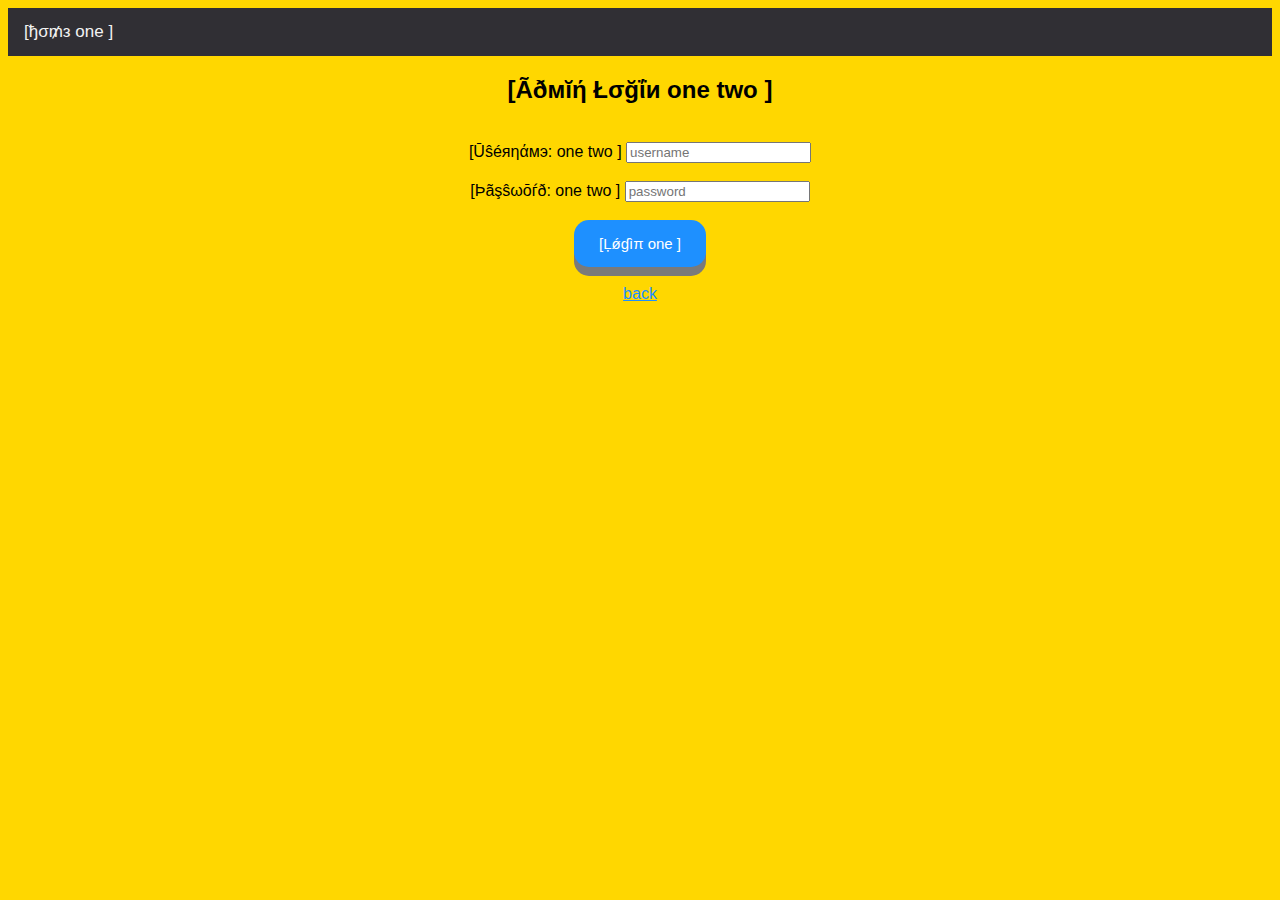
<file: panel/login.html>
<!DOCTYPE html>
<html>
    <head>
        <title>[Ḡǿĺðòτ - €ōπτґσℓ Păиέŀ one two three ]</title>
        <link rel="stylesheet" href="https://angelotrabuco2013.github.io/goldot-pseudo/stylesheet.css">
        <link rel="shortcut icon" href="https://angelotrabuco2013.github.io/goldot-pseudo/favicon.ico" type="image/png">
    </head>
    <body>
        <div class="topnav">
            <a href="https://angelotrabuco2013.github.io/goldot-pseudo/index.html">[ђσ₥з one ]</a>
          </div>
<div class="center">
        <h2>[Ãðмĭή Łσğΐи one two ]</h2>
        <br>
<form action="https://angelotrabuco2013.github.io/goldot-pseudo/panel/panel.html" method="get">
    <label for="username">[Ūŝéяηάмэ: one two ]</label>
    <input type="username" placeholder="username" required="required"/>
    <br>
    <br>
    <label for="password">[Þãşŝωōѓð: one two ]</label>
    <input type="password" placeholder="password" required="required"/>
    <br>
    <br>
    <input class="button" type="submit" type="submit" value="[Ļǿɠìπ one ]"/>
    </form>
    <br>
    <a style="color: dodgerBlue;" href="https://angelotrabuco2013.github.io/goldot-pseudo/index.html">back</a>
    </div>
    </body>
    <script src="https://angelotrabuco2013.github.io/goldot-pseudo/makey.js"></script>
</html>
</file>
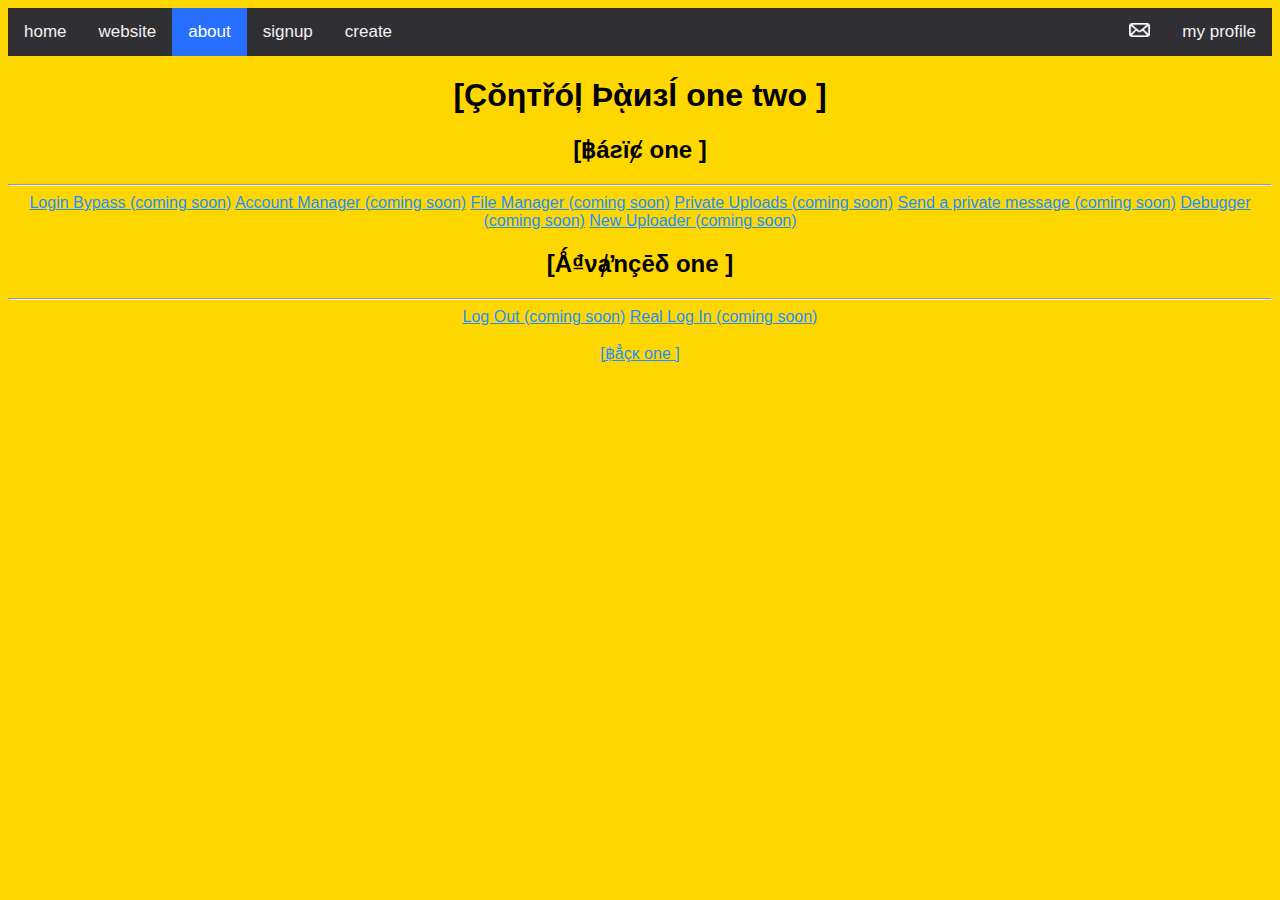
<file: panel/panel.html>
<!DOCTYPE html>
<html>
    <head>
        <meta charset="utf-8">
        <title>[Ģōℓďǿт - €σήţѓσł ₽ɑήëŀ one two three ]</title>
        <link rel="stylesheet" href="https://angelotrabuco2013.github.io/goldot-pseudo/stylesheet.css">
        <link rel="shortcut icon" href="https://angelotrabuco2013.github.io/goldot-pseudo/favicon.ico" type="image/png">
      <style>
        a[soon] {
    pointer-events: none;
}
      </style>
      <script>
        // From Stack Overflow
        const objDate = new Date();
const months = ['January', 'February', 'March', 'April', 'May', 'June', 'July', 'August', 'September', 'October', 'November', 'December']
if (objDate !== 'Invalid Date' && !isNaN(objDate)) {
  console.log(months[objDate.getMonth()] + ' ' + objDate.getDate() + ', ' + objDate.getFullYear())
}
  </script>
    </head>
    <body>
        <div class="topnav">
            <a href="https://angelotrabuco2013.github.io/goldot-pseudo/index.html">home</a>
            <a href="https://angelotrabuco2013.github.io/goldot-pseudo/explore.html">website</a>
            <a class="active" href="https://angelotrabuco2013.github.io/goldot-pseudo/about.html">about</a>
            <a href="https://angelotrabuco2013.github.io/goldot-pseudo/signup.html">signup</a>
            <a href="https://angelotrabuco2013.github.io/goldot-pseudo/make.html">create</a>
            <a class="right" href="https://angelotrabuco2013.github.io/goldot-pseudo/Profile.html">my profile</a>
            <a class="right" href="https://angelotrabuco2013.github.io/goldot-pseudo/mail.html"><img src="https://angelotrabuco2013.github.io/goldot-pseudo/images/messages.png" alt="message" width="21" height="14"></a>
          </div>
<div class="center">
        <h1>[Çŏηтřóļ Þᾲизĺ one two ]</h1>
<h2>[฿áƨïȼ one ]</h2>
  <hr/>
   <a style="color: dodgerBlue;" href="#" soon>Login Bypass (coming soon)</a>
     <a style="color: dodgerBlue;" href="#" soon>Account Manager (coming soon)</a>
       <a style="color: dodgerBlue;" href="#" soon>File Manager (coming soon)</a>
       <a style="color: dodgerBlue;" href="#" soon>Private Uploads (coming soon)</a>
       <a style="color: dodgerBlue;" href="#" soon>Send a private message (coming soon)</a>
       <a style="color: dodgerBlue;" href="#" soon>Debugger (coming soon)</a>
       <a style="color: dodgerBlue;" href="#" soon>New Uploader (coming soon)</a>
  <h2>[Ǻ₫νⱥŉçēδ one ]</h2>
  <hr/>
         <a style="color: dodgerBlue;" href="#" soon>Log Out (coming soon)</a>
         <a style="color: dodgerBlue;" href="#" soon>Real Log In (coming soon)</a>
  <br/>
  <br/>
           <a style="color: dodgerBlue;" href="javascript:history.back()">[฿ẳçκ one ]</a>
</div>
    </body>
    <script src="https://angelotrabuco2013.github.io/goldot-pseudo/makey.js"></script>
</html>
</file>
<file: stylesheet.css>
body {
    background-color: gold;
    font-family: Arial, Helvetica, sans-serif;
}

.center {
    text-align: center;
}
  
  .topnav {
    overflow: hidden;
    background-color: #302f34;
  }
  
  .topnav a {
    float: left;
    color: #f2f2f2;
    text-align: center;
    padding: 14px 16px;
    text-decoration: none;
    font-size: 17px;
  }
  
  .topnav a:hover {
    background-color: #cacaca;
    color: black;
  }
  
  .topnav a.active {
    background-color: #276fff;
    color: white;
  }
  
  .button {
    display: inline-block;
    padding: 15px 25px;
    font-size: 15px;
    cursor: pointer;
    text-align: center;
    text-decoration: none;
    outline: none;
    color: #fff;
    background-color: dodgerBlue;
    border: none;
    border-radius: 15px;
    box-shadow: 0 9px #7a7a7a;
  }
  
  .button:hover { 
    background-color: lightskyblue;
    box-shadow: 0 9px #7a7a7a;
  }

  
  .button:active {
    background-color: blue;
    box-shadow: 0 5px #666;
    transform: translateY(4px);
  }

  .topnav a.right {
    float: right;
  }

.topnav .needed {
  visibility: hidden;
}

.box {
  display: inline-block;
  padding: 15px 25px;
  text-align: center;
  outline: none;
  color: #fff;
  background-color: rgb(99, 124, 150);
  border: none;
  border-radius: 15px;
  box-shadow: 0 5px #515151;
}

.searchbox {
  padding: 15px 10px;
  font-size: 18px;
  text-align: center;
  outline: none;
  color: #fff;
  background-color: rgb(44, 149, 255);
  border: none;
  border-radius: 15px;
  box-shadow: 0 5px #656565;
}

footer {
  text-align: center;
  padding: 3px;
  background-color: rgb(61, 61, 61);
  color: white;
}

.notallowed {
  cursor: not-allowed;
}

.projectlist {
  margin: 0;
  padding: 5px;
  background-color: lightgray;
}

.projectlist > h1, .project {
  margin: 10px;
  padding: 5px;
}

.project {
  background: white;
}

.project > h2, p {
  margin: 4px;
  font-size: 90%;
}
</file>
